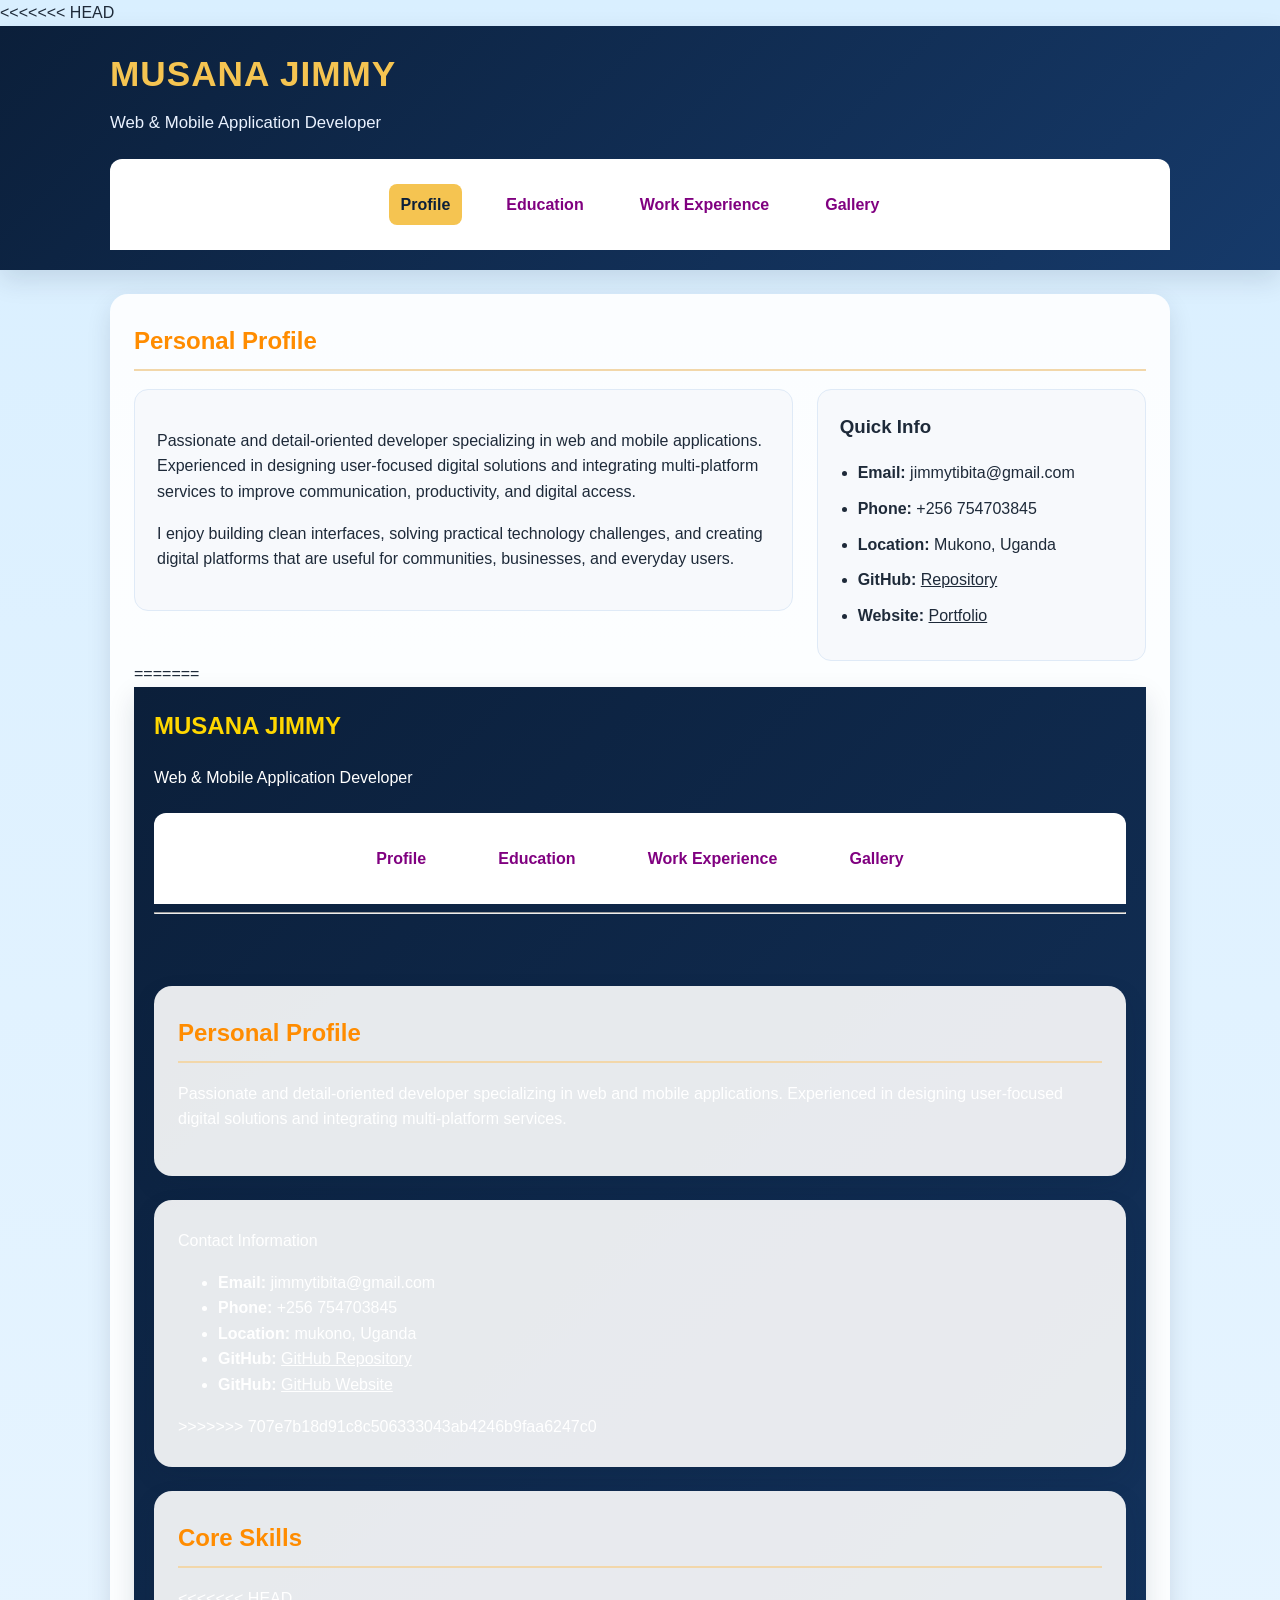
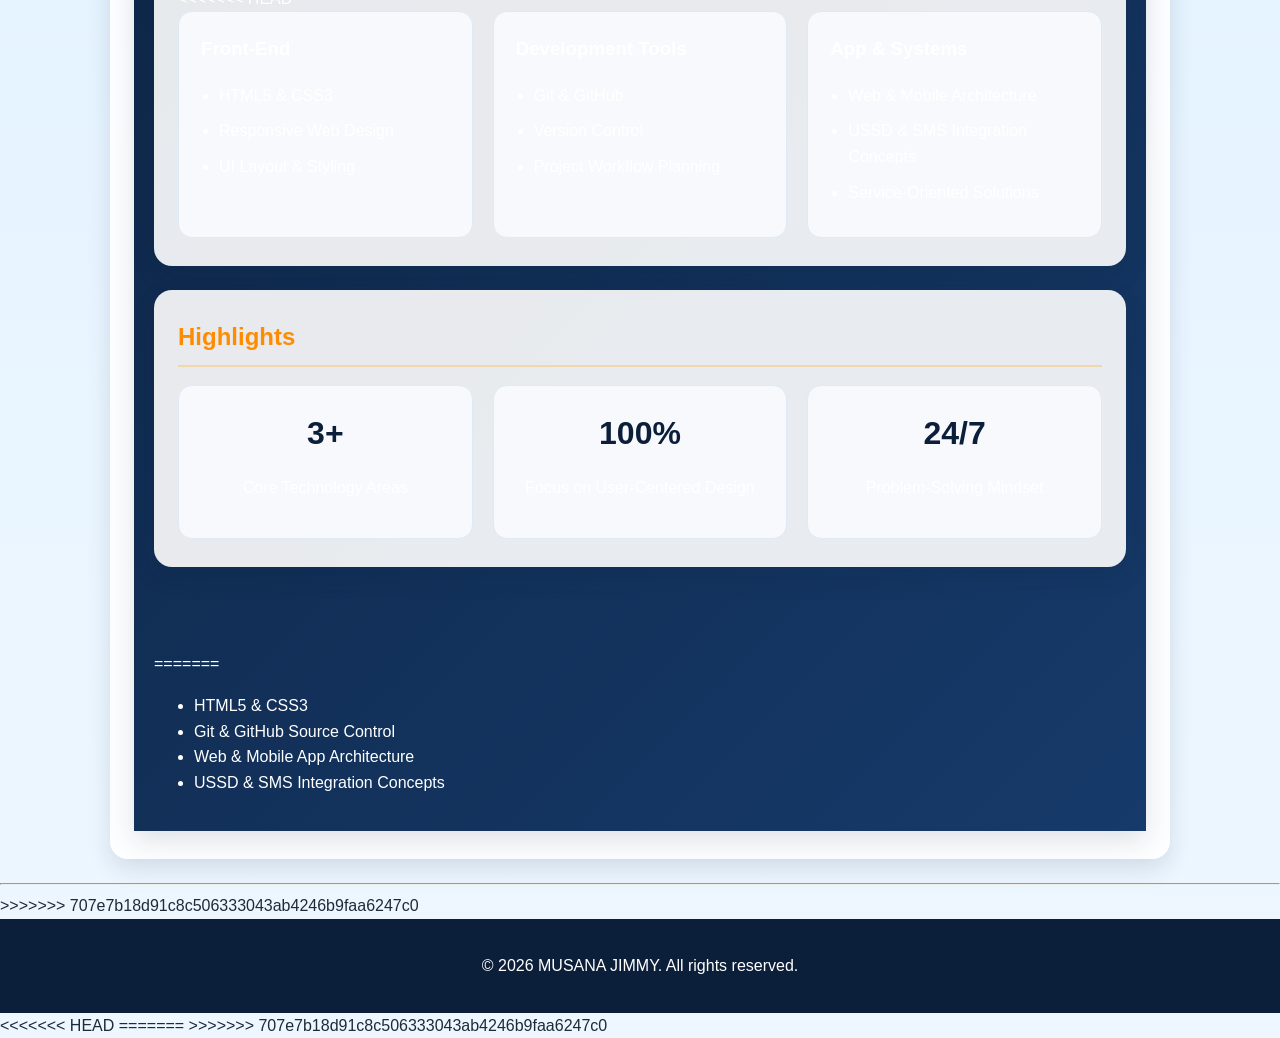
<file: index.html>
<!DOCTYPE html>
<html lang="en">
<head>
    <meta charset="UTF-8">
<<<<<<< HEAD
    <meta name="viewport" content="width=device-width, initial-scale=1.0">
    <title>CV - Profile</title>
    <link rel="stylesheet" href="styles.css">
</head>
<body>
    <header>
        <div class="container">
            <div class="header-wrap">
                <div>
                    <h1 class="site-title">MUSANA JIMMY</h1>
                    <p class="subtitle">Web &amp; Mobile Application Developer</p>
                </div>
            </div>
            <nav>
                <a class="active" href="index.html">Profile</a>
                <a href="Education.html">Education</a>
                <a href="Experience.html">Work Experience</a>
                <a href="Gallery.html">Gallery</a>
            </nav>
        </div>
    </header>

    <main class="container">
        <section>
            <h2>Personal Profile</h2>
            <div class="profile-grid">
                <div class="profile-card">
                    <p>Passionate and detail-oriented developer specializing in web and mobile applications. Experienced in designing user-focused digital solutions and integrating multi-platform services to improve communication, productivity, and digital access.</p>
                    <p>I enjoy building clean interfaces, solving practical technology challenges, and creating digital platforms that are useful for communities, businesses, and everyday users.</p>
                </div>
                <div class="info-card">
                    <h3>Quick Info</h3>
                    <ul class="contact-list">
                        <li><strong>Email:</strong> jimmytibita@gmail.com</li>
                        <li><strong>Phone:</strong> +256 754703845</li>
                        <li><strong>Location:</strong> Mukono, Uganda</li>
                        <li><strong>GitHub:</strong> <a href="https://github.com/JIMMY200019/CV-WEBSITE" target="_blank" rel="noreferrer">Repository</a></li>
                        <li><strong>Website:</strong> <a href="https://jimmy200019.github.io/CV-WEBSITE/" target="_blank" rel="noreferrer">Portfolio</a></li>
                    </ul>
                </div>
            </div>
=======
    <title>CV - Profile</title>
    <style>
        body{
            background-color: lightskyblue;
        }

        header {
            background-color: navy;
            color: white;
            padding:20px;
        }

        h1 {
            color: gold;
        }

        h2{
            color: darkorange;
        }

        nav {
            background-color: white;
            padding: 15px;
        }

        nav a{
            color: purple;
            text-decoration: none;
            margin: 10px;
        }

    </style>
    <link 
</head>
<body>

    <!-- Navigation Header -->
    <header>
        <h1>MUSANA JIMMY</h1>
        <p>Web & Mobile Application Developer</p>
       <nav>
  <a href="index.html">Profile</a> | 
  <a href="Education.html">Education</a> | 
  <a href="Experience.html">Work Experience</a> | 
  <a href="Gallery.html">Gallery</a>
</nav>
    <hr>

    <!-- Main Content -->
    <main>
        <section>
            <h2>Personal Profile</h2>
            <p>Passionate and detail-oriented developer specializing in web and mobile applications. Experienced in designing user-focused digital solutions and integrating multi-platform services.</p>
        </section>

        <section
            <h2>Contact Information</h2>
            <ul>
                <li><strong>Email:</strong> jimmytibita@gmail.com</li>
                <li><strong>Phone:</strong> +256 754703845</li>
                <li><strong>Location:</strong> mukono, Uganda</li>
                 <li><strong>GitHub:</strong> <a href="https://github.com/JIMMY200019/CV-WEBSITE" target="_blank">GitHub Repository</a></li>
                 <li><strong>GitHub:</strong> <a href="https://jimmy200019.github.io/CV-WEBSITE/">GitHub Website</a></li>
            </ul>
>>>>>>> 707e7b18d91c8c506333043ab4246b9faa6247c0
        </section>

        <section>
            <h2>Core Skills</h2>
<<<<<<< HEAD
            <div class="skill-grid">
                <div class="skill-card">
                    <h3>Front-End</h3>
                    <ul class="skills-list">
                        <li>HTML5 &amp; CSS3</li>
                        <li>Responsive Web Design</li>
                        <li>UI Layout &amp; Styling</li>
                    </ul>
                </div>
                <div class="skill-card">
                    <h3>Development Tools</h3>
                    <ul class="skills-list">
                        <li>Git &amp; GitHub</li>
                        <li>Version Control</li>
                        <li>Project Workflow Planning</li>
                    </ul>
                </div>
                <div class="skill-card">
                    <h3>App &amp; Systems</h3>
                    <ul class="skills-list">
                        <li>Web &amp; Mobile Architecture</li>
                        <li>USSD &amp; SMS Integration Concepts</li>
                        <li>Service-Oriented Solutions</li>
                    </ul>
                </div>
            </div>
        </section>

        <section>
            <h2>Highlights</h2>
            <div class="highlight-grid">
                <div class="highlight-card">
                    <div class="highlight-number">3+</div>
                    <p>Core Technology Areas</p>
                </div>
                <div class="highlight-card">
                    <div class="highlight-number">100%</div>
                    <p>Focus on User-Centered Design</p>
                </div>
                <div class="highlight-card">
                    <div class="highlight-number">24/7</div>
                    <p>Problem-Solving Mindset</p>
                </div>
            </div>
        </section>
    </main>
=======
            <ul>
                <li>HTML5 & CSS3</li>
                <li>Git & GitHub Source Control</li>
                <li>Web & Mobile App Architecture</li>
                <li>USSD & SMS Integration Concepts</li>
            </ul>
        </section>
    </main>
    <hr>
>>>>>>> 707e7b18d91c8c506333043ab4246b9faa6247c0

    <footer>
        <p>&copy; 2026 MUSANA JIMMY. All rights reserved.</p>
    </footer>
<<<<<<< HEAD
</body>
</html>
=======

</body>
</html>
>>>>>>> 707e7b18d91c8c506333043ab4246b9faa6247c0
</file>
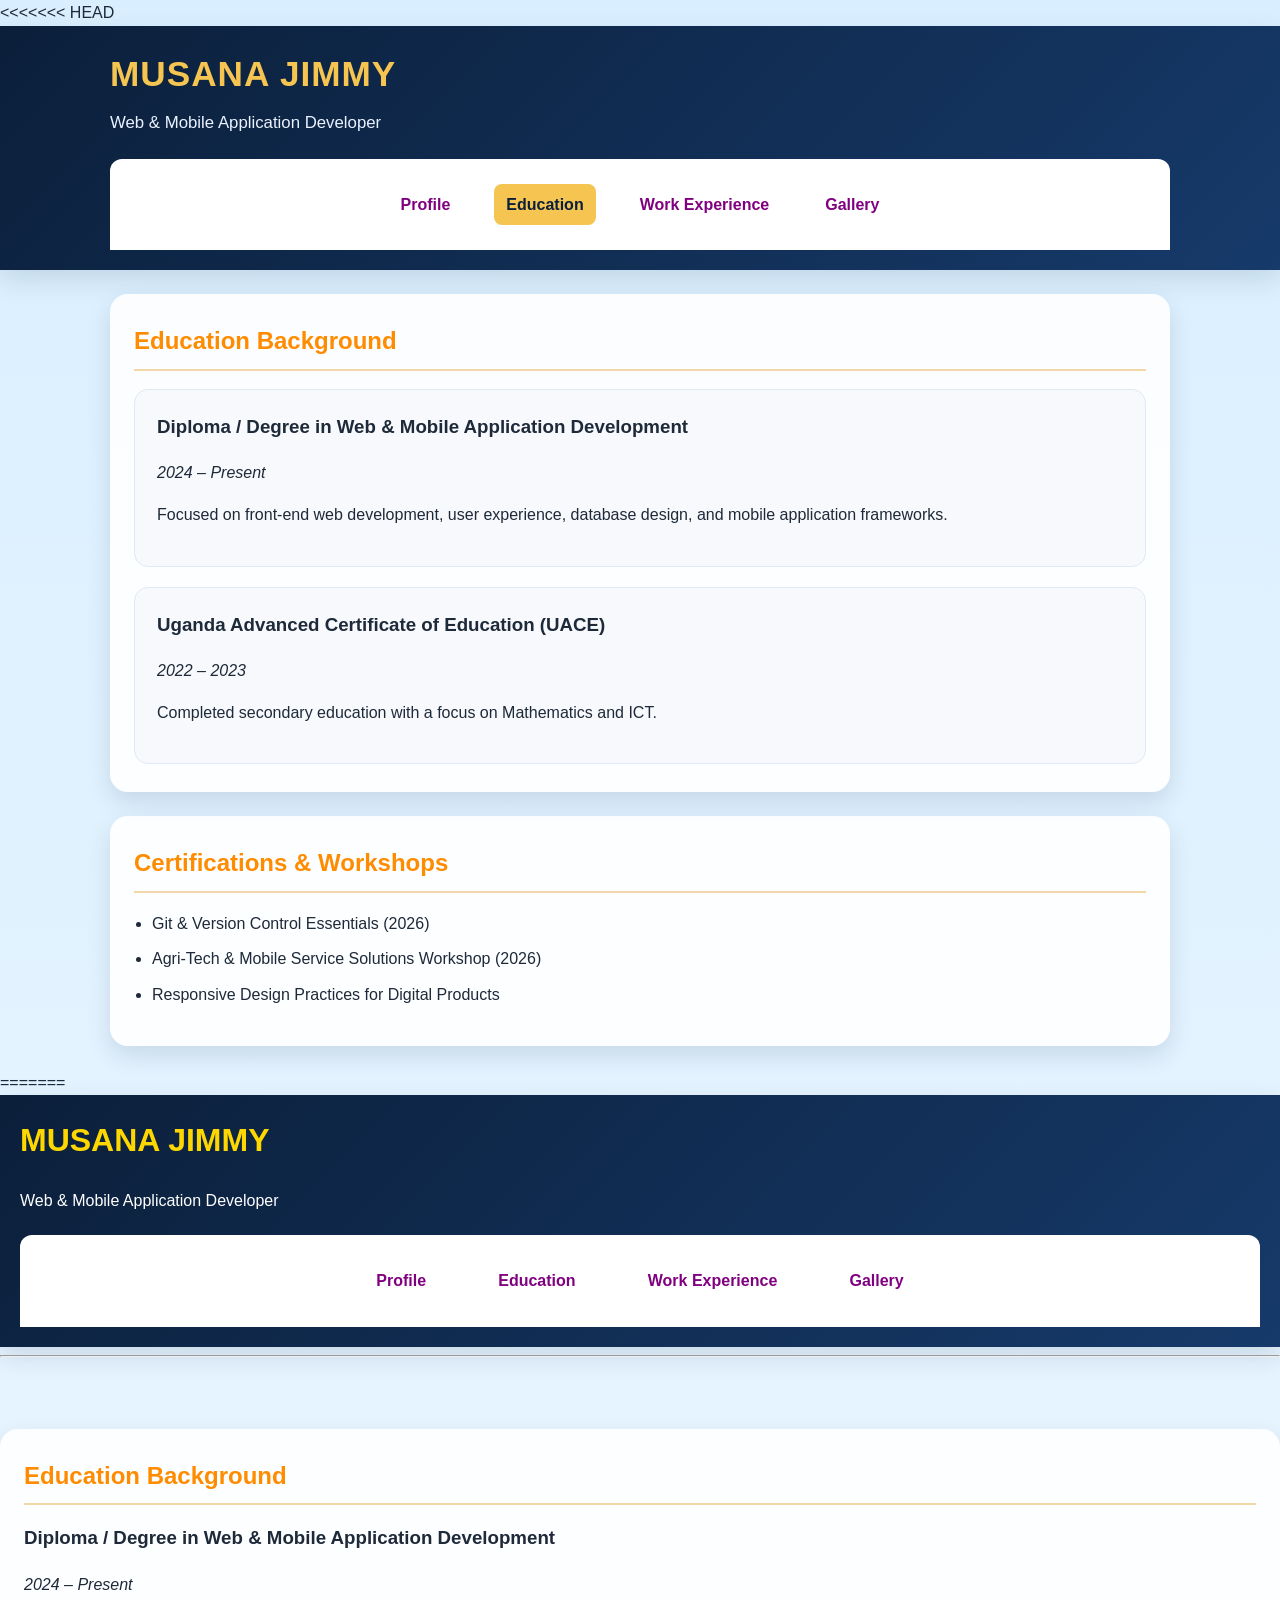
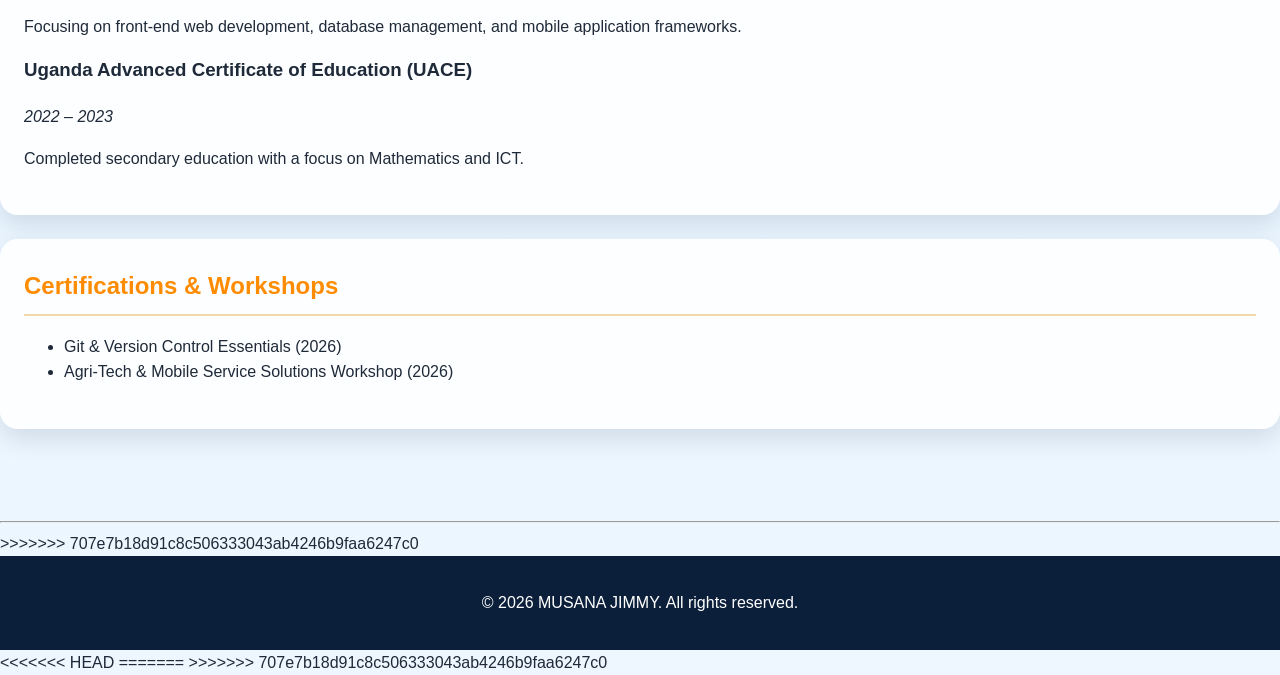
<file: Education.html>
<!DOCTYPE html>
<html lang="en">
<head>
    <meta charset="UTF-8">
<<<<<<< HEAD
    <meta name="viewport" content="width=device-width, initial-scale=1.0">
    <title>CV - Education</title>
    <link rel="stylesheet" href="styles.css">
</head>
<body>
    <header>
        <div class="container">
            <div class="header-wrap">
                <div>
                    <h1 class="site-title">MUSANA JIMMY</h1>
                    <p class="subtitle">Web &amp; Mobile Application Developer</p>
                </div>
            </div>
            <nav>
                <a href="index.html">Profile</a>
                <a class="active" href="Education.html">Education</a>
                <a href="Experience.html">Work Experience</a>
                <a href="Gallery.html">Gallery</a>
            </nav>
        </div>
    </header>

    <main class="container">
        <section>
            <h2>Education Background</h2>
            <div class="education-card">
                <h3>Diploma / Degree in Web &amp; Mobile Application Development</h3>
                <p><em>2024 &ndash; Present</em></p>
                <p>Focused on front-end web development, user experience, database design, and mobile application frameworks.</p>
            </div>

            <div class="education-card" style="margin-top: 20px;">
                <h3>Uganda Advanced Certificate of Education (UACE)</h3>
                <p><em>2022 &ndash; 2023</em></p>
                <p>Completed secondary education with a focus on Mathematics and ICT.</p>
            </div>
        </section>

        <section>
            <h2>Certifications &amp; Workshops</h2>
            <ul class="education-list">
                <li>Git &amp; Version Control Essentials (2026)</li>
                <li>Agri-Tech &amp; Mobile Service Solutions Workshop (2026)</li>
                <li>Responsive Design Practices for Digital Products</li>
            </ul>
        </section>
    </main>
=======
    <title>CV - Education</title>
    <style>
        body{background-color: lightskyblue;}

          header {
            background-color: navy;
            color: white;
            padding:20px;
        }

        h1 {
            color: gold;
        }

        h2{
            color: darkorange;
        }

        nav {
            background-color: white;
            padding: 15px;
        }

        nav a{
            color: purple;
            text-decoration: none;
            margin: 10px;
        }
    </style>
</head>
<body>

    <header>
        <h1>MUSANA JIMMY</h1>
        <p>Web & Mobile Application Developer</p>
        <nav>
  <a href="index.html">Profile</a> | 
  <a href="Education.html">Education</a> | 
  <a href="Experience.html">Work Experience</a> | 
  <a href="Gallery.html">Gallery</a>
</nav>
    </header>
    <hr>

    <main>
        <section>
            <h2>Education Background</h2>
            
            <article>
                <h3>Diploma / Degree in Web & Mobile Application Development</h3>
                <p><em>2024 &ndash; Present</em></p>
                <p>Focusing on front-end web development, database management, and mobile application frameworks.</p>
            </article>

            <article>
                <h3>Uganda Advanced Certificate of Education (UACE)</h3>
                <p><em>2022 &ndash; 2023</em></p>
                <p>Completed secondary education with a focus on Mathematics and ICT.</p>
            </article>
        </section>

        <section>
            <h2>Certifications & Workshops</h2>
            <ul>
                <li>Git & Version Control Essentials (2026)</li>
                <li>Agri-Tech & Mobile Service Solutions Workshop (2026)</li>
            </ul>
        </section>
    </main>
    <hr>
>>>>>>> 707e7b18d91c8c506333043ab4246b9faa6247c0

    <footer>
        <p>&copy; 2026 MUSANA JIMMY. All rights reserved.</p>
    </footer>
<<<<<<< HEAD
</body>
</html>
=======

</body>
</html>
>>>>>>> 707e7b18d91c8c506333043ab4246b9faa6247c0
</file>
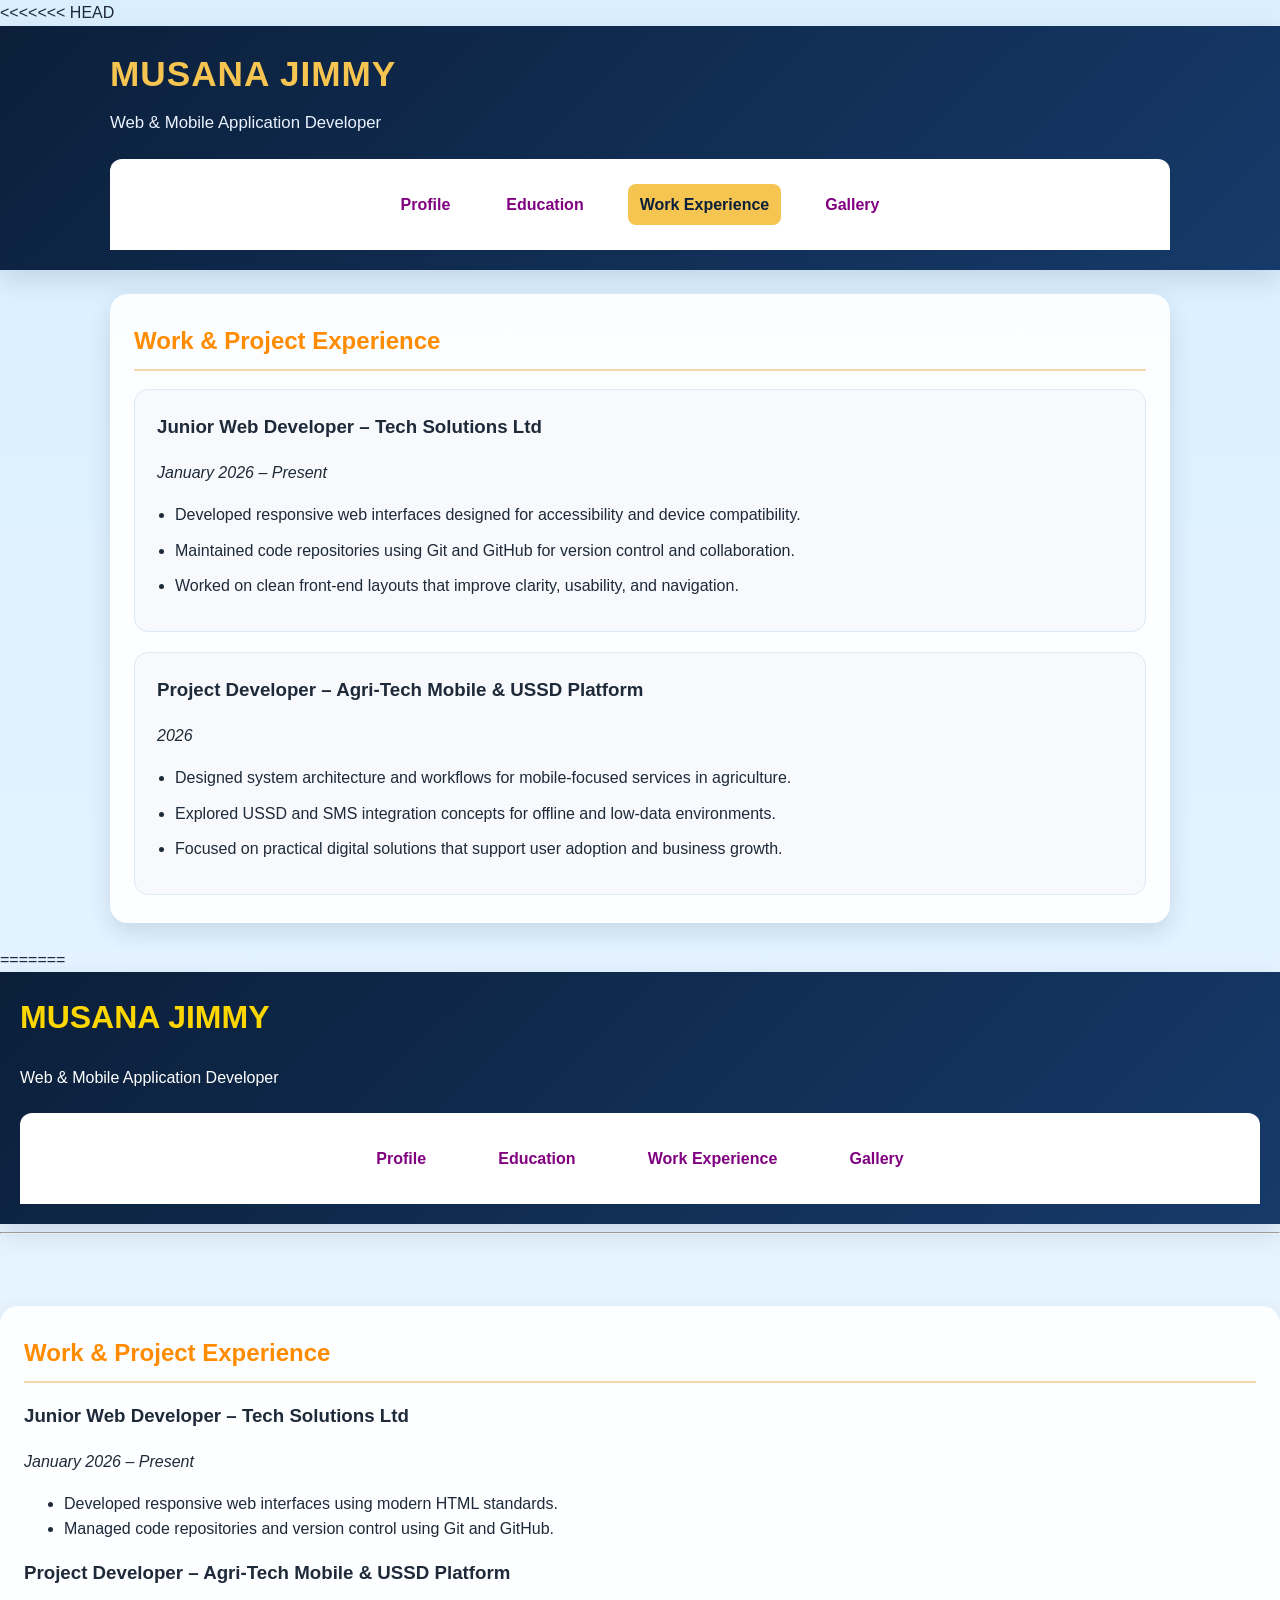
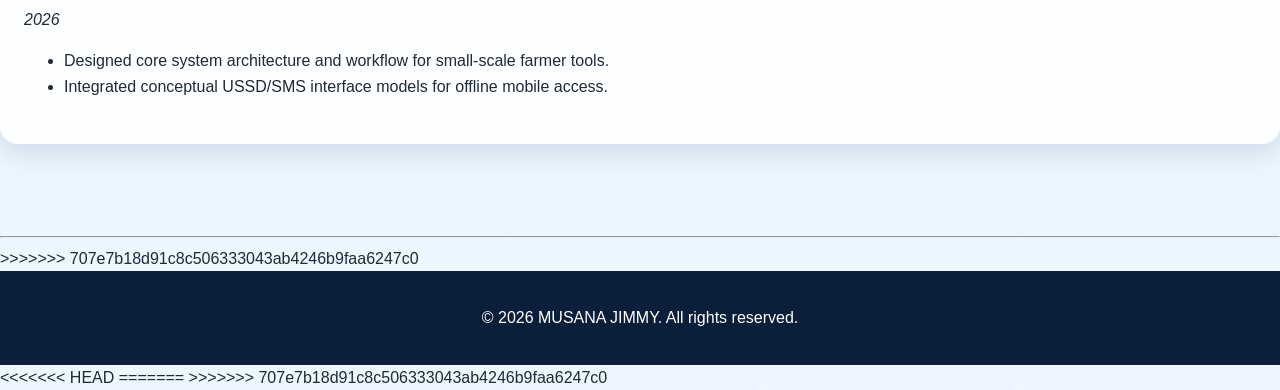
<file: Experience.html>
<!DOCTYPE html>
<html lang="en">
<head>
    <meta charset="UTF-8">
<<<<<<< HEAD
    <meta name="viewport" content="width=device-width, initial-scale=1.0">
    <title>CV - Work Experience</title>
    <link rel="stylesheet" href="styles.css">
</head>
<body>
    <header>
        <div class="container">
            <div class="header-wrap">
                <div>
                    <h1 class="site-title">MUSANA JIMMY</h1>
                    <p class="subtitle">Web &amp; Mobile Application Developer</p>
                </div>
            </div>
            <nav>
                <a href="index.html">Profile</a>
                <a href="Education.html">Education</a>
                <a class="active" href="Experience.html">Work Experience</a>
                <a href="Gallery.html">Gallery</a>
            </nav>
        </div>
    </header>

    <main class="container">
        <section>
            <h2>Work &amp; Project Experience</h2>

            <div class="experience-card">
                <h3>Junior Web Developer &ndash; Tech Solutions Ltd</h3>
                <p><em>January 2026 &ndash; Present</em></p>
                <ul class="experience-list">
                    <li>Developed responsive web interfaces designed for accessibility and device compatibility.</li>
                    <li>Maintained code repositories using Git and GitHub for version control and collaboration.</li>
                    <li>Worked on clean front-end layouts that improve clarity, usability, and navigation.</li>
                </ul>
            </div>

            <div class="experience-card" style="margin-top: 20px;">
                <h3>Project Developer &ndash; Agri-Tech Mobile &amp; USSD Platform</h3>
                <p><em>2026</em></p>
                <ul class="experience-list">
                    <li>Designed system architecture and workflows for mobile-focused services in agriculture.</li>
                    <li>Explored USSD and SMS integration concepts for offline and low-data environments.</li>
                    <li>Focused on practical digital solutions that support user adoption and business growth.</li>
                </ul>
            </div>
        </section>
    </main>
=======
    <title>CV - Work Experience</title>
    <style>
        body{background-color: lightskyblue;}
          header {
            background-color: navy;
            color: white;
            padding:20px;
        }

        h1 {
            color: gold;
        }

        h2{
            color: darkorange;
        }

        nav {
            background-color: white;
            padding: 15px;
        }

        nav a{
            color: purple;
            text-decoration: none;
            margin: 10px;
        }
    </style>
</head>
<body>

    <header>
        <h1>MUSANA JIMMY</h1>
        <p>Web & Mobile Application Developer</p>
        <nav>
  <a href="index.html">Profile</a> | 
  <a href="Education.html">Education</a> | 
  <a href="Experience.html">Work Experience</a> | 
  <a href="Gallery.html">Gallery</a>
</nav>
    </header>
    <hr>

    <main>
        <section>
            <h2>Work & Project Experience</h2>

            <article>
                <h3>Junior Web Developer &ndash; Tech Solutions Ltd</h3>
                <p><em>January 2026 &ndash; Present</em></p>
                <ul>
                    <li>Developed responsive web interfaces using modern HTML standards.</li>
                    <li>Managed code repositories and version control using Git and GitHub.</li>
                </ul>
            </article>

            <article>
                <h3>Project Developer &ndash; Agri-Tech Mobile & USSD Platform</h3>
                <p><em>2026</em></p>
                <ul>
                    <li>Designed core system architecture and workflow for small-scale farmer tools.</li>
                    <li>Integrated conceptual USSD/SMS interface models for offline mobile access.</li>
                </ul>
            </article>
        </section>
    </main>
    <hr>
>>>>>>> 707e7b18d91c8c506333043ab4246b9faa6247c0

    <footer>
        <p>&copy; 2026 MUSANA JIMMY. All rights reserved.</p>
    </footer>
<<<<<<< HEAD
</body>
</html>
=======

</body>
</html>
>>>>>>> 707e7b18d91c8c506333043ab4246b9faa6247c0
</file>
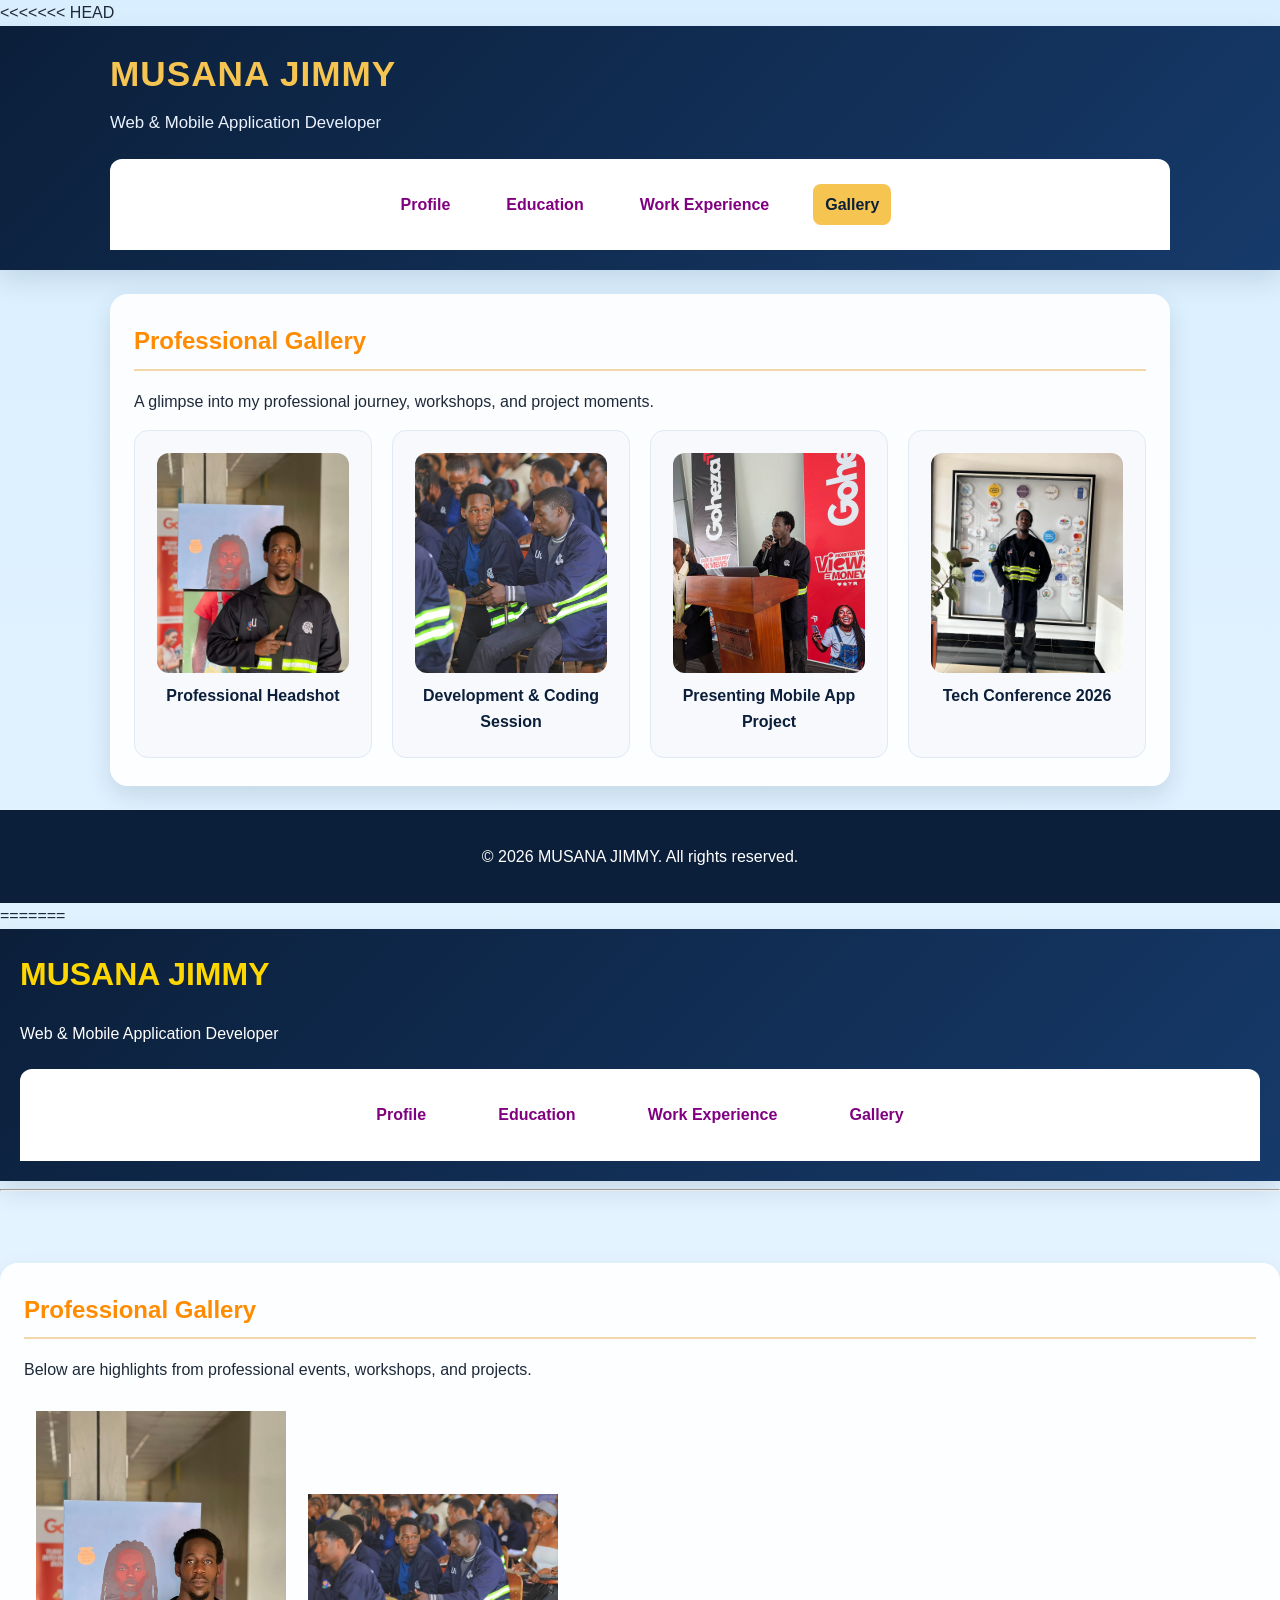
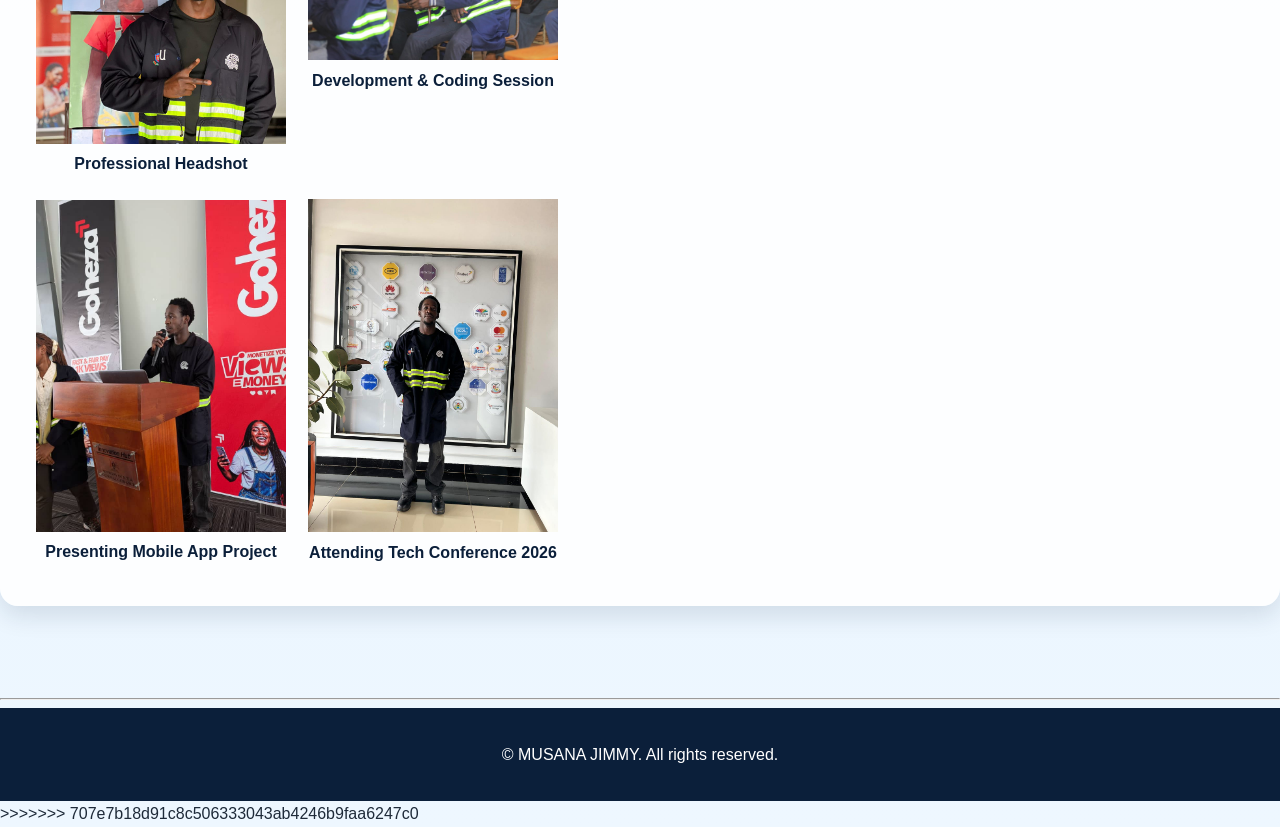
<file: Gallery.html>
<!DOCTYPE html>
<html lang="en">
<head>
    <meta charset="UTF-8">
<<<<<<< HEAD
    <meta name="viewport" content="width=device-width, initial-scale=1.0">
    <title>CV - Professional Gallery</title>
    <link rel="stylesheet" href="styles.css">
</head>
<body>
    <header>
        <div class="container">
            <div class="header-wrap">
                <div>
                    <h1 class="site-title">MUSANA JIMMY</h1>
                    <p class="subtitle">Web &amp; Mobile Application Developer</p>
                </div>
            </div>
            <nav>
                <a href="index.html">Profile</a>
                <a href="Education.html">Education</a>
                <a href="Experience.html">Work Experience</a>
                <a class="active" href="Gallery.html">Gallery</a>
            </nav>
        </div>
    </header>

    <main class="container">
        <section>
            <h2>Professional Gallery</h2>
            <p>A glimpse into my professional journey, workshops, and project moments.</p>

            <div class="gallery-grid">
                <figure class="gallery-card">
                    <img src="PROFILE.jpeg" alt="Professional portrait">
                    <figcaption>Professional Headshot</figcaption>
                </figure>
                <figure class="gallery-card">
                    <img src="WORKSHOP.jpeg" alt="Development workspace">
                    <figcaption>Development &amp; Coding Session</figcaption>
                </figure>
                <figure class="gallery-card">
                    <img src="PRESENTATION2.jpeg" alt="Project presentation">
                    <figcaption>Presenting Mobile App Project</figcaption>
                </figure>
                <figure class="gallery-card">
                    <img src="PRESENTATIONo (1).jpeg" alt="Tech workshop">
                    <figcaption>Tech Conference 2026</figcaption>
                </figure>
            </div>
        </section>
    </main>

    <footer>
        <p>&copy; 2026 MUSANA JIMMY. All rights reserved.</p>
    </footer>
</body>
</html>
=======
    <title>CV - Professional Gallery</title>

    <style>
        body{
            background-color: lightskyblue;
        }
          header {
            background-color: navy;
            color: white;
            padding:20px;
        }

        h1 {
            color: gold;
        }

        h2{
            color: darkorange;
        }

        nav {
            background-color: white;
            padding: 15px;
        }

        nav a{
            color: purple;
            text-decoration: none;
            margin: 10px;
        }
    </style>
</head>
<body>

    <header>
        <h1>MUSANA JIMMY</h1>
        <p>Web & Mobile Application Developer</p>
       <nav>
  <a href="index.html">Profile</a> | 
  <a href="Education.html">Education</a> | 
  <a href="Experience.html">Work Experience</a> | 
  <a href="Gallery.html">Gallery</a>
</nav>
    </header>
    <hr>

    <main>
        <section>
            <h2>Professional Gallery</h2>
            <p>Below are highlights from professional events, workshops, and projects.</p>

            <!-- Image Grid Layout in Pure HTML -->
            <table border="0" cellpadding="10">
                <tr>
                    <td>
                        <img src="PROFILE.jpeg" alt="Professional Portrait" width="250"><br>
                        <figcaption><strong>Professional Headshot</strong></figcaption>
                    </td>
                    <td>
                        <img src="WORKSHOP.jpeg" alt="Development Workspace" width="250"><br>
                        <figcaption><strong>Development & Coding Session</strong></figcaption>
                    </td>
                </tr>
                <tr>
                    <td>
                        <img src="PRESENTATION2.jpeg" alt="Project Presentation" width="250"><br>
                        <figcaption><strong>Presenting Mobile App Project</strong></figcaption>
                    </td>
                    <td>
                        <img src="PRESENTATIONo (1).jpeg" alt="Tech Workshop" width="250"><br>
                        <figcaption><strong>Attending Tech Conference 2026</strong></figcaption>
                    </td>
                </tr>
            </table>
        </section>
    </main>
    <hr>

    <footer>
        <p>&copy;  MUSANA JIMMY. All rights reserved.</p>
    </footer>

</body>
</html>
>>>>>>> 707e7b18d91c8c506333043ab4246b9faa6247c0
</file>
<file: styles.css>
* {
    box-sizing: border-box;
}

:root {
    --navy: #0b1f3a;
    --navy-light: #163a6a;
    --gold: #f5c451;
    --orange: #f28c28;
    --white: #ffffff;
    --cream: #f7f9fc;
    --text: #1e2a39;
    --muted: #5d6876;
    --shadow: 0 10px 25px rgba(11, 31, 58, 0.12);
}

body {
    margin: 0;
    font-family: Arial, Helvetica, sans-serif;
    background: linear-gradient(180deg, #d9efff 0%, #eef7ff 100%);
    color: var(--text);
    line-height: 1.6;
}

a {
    color: inherit;
}

.container {
    max-width: 1100px;
    margin: 0 auto;
    padding: 0 20px;
}

header {
    background: linear-gradient(135deg, var(--navy), var(--navy-light));
    color: var(--white);
    padding: 28px 0 0;
    box-shadow: var(--shadow);
}

.header-wrap {
    display: flex;
    justify-content: space-between;
    align-items: center;
    gap: 20px;
    flex-wrap: wrap;
}

.site-title {
    margin: 0;
    font-size: 2.2rem;
    color: var(--gold);
    letter-spacing: 1px;
}

.subtitle {
    margin: 8px 0 0;
    color: #eaf2ff;
    font-size: 1.05rem;
}

nav {
    background: rgba(255, 255, 255, 0.95);
    border-radius: 12px 12px 0 0;
    padding: 16px 20px;
    margin-top: 22px;
    width: 100%;
    display: flex;
    justify-content: center;
    flex-wrap: wrap;
    gap: 12px;
}

nav a {
    color: var(--navy);
    text-decoration: none;
    font-weight: 700;
    padding: 8px 12px;
    border-radius: 8px;
    transition: 0.25s ease;
}

nav a:hover,
nav a.active {
    background: var(--gold);
    color: var(--navy);
}

main {
    padding: 40px 0 60px;
}

section {
    background: rgba(255, 255, 255, 0.9);
    box-shadow: var(--shadow);
    border-radius: 18px;
    padding: 28px 24px;
    margin: 24px auto;
}

h1, h2, h3 {
    margin-top: 0;
}

h2 {
    color: var(--orange);
    border-bottom: 2px solid #f2d7aa;
    padding-bottom: 8px;
    margin-bottom: 18px;
}

.profile-grid {
    display: grid;
    grid-template-columns: 2fr 1fr;
    gap: 24px;
    align-items: start;
}

.profile-card,
.info-card,
.skill-card,
.highlight-card,
.education-card,
.experience-card,
.gallery-card {
    background: var(--cream);
    border: 1px solid #dfeaf7;
    border-radius: 14px;
    padding: 22px;
}

.contact-list,
.skills-list,
.education-list,
.experience-list {
    margin: 0;
    padding-left: 18px;
}

.contact-list li,
.skills-list li,
.education-list li,
.experience-list li {
    margin-bottom: 10px;
}

.highlight-grid,
.skill-grid {
    display: grid;
    grid-template-columns: repeat(auto-fit, minmax(220px, 1fr));
    gap: 20px;
}

.highlight-card {
    text-align: center;
}

.highlight-number {
    font-size: 2rem;
    font-weight: 700;
    color: var(--navy);
}

.gallery-grid {
    display: grid;
    grid-template-columns: repeat(auto-fit, minmax(220px, 1fr));
    gap: 20px;
}

.gallery-card img {
    width: 100%;
    height: 220px;
    object-fit: cover;
    border-radius: 12px;
    display: block;
    margin-bottom: 10px;
}

figure {
    margin: 0;
}

figcaption {
    font-weight: 600;
    color: var(--navy);
    text-align: center;
}

footer {
    background: var(--navy);
    color: var(--white);
    text-align: center;
    padding: 18px 0;
}

@media (max-width: 768px) {
    .profile-grid {
        grid-template-columns: 1fr;
    }

    .site-title {
        font-size: 1.8rem;
    }

    nav {
        justify-content: flex-start;
    }
}
</file>
